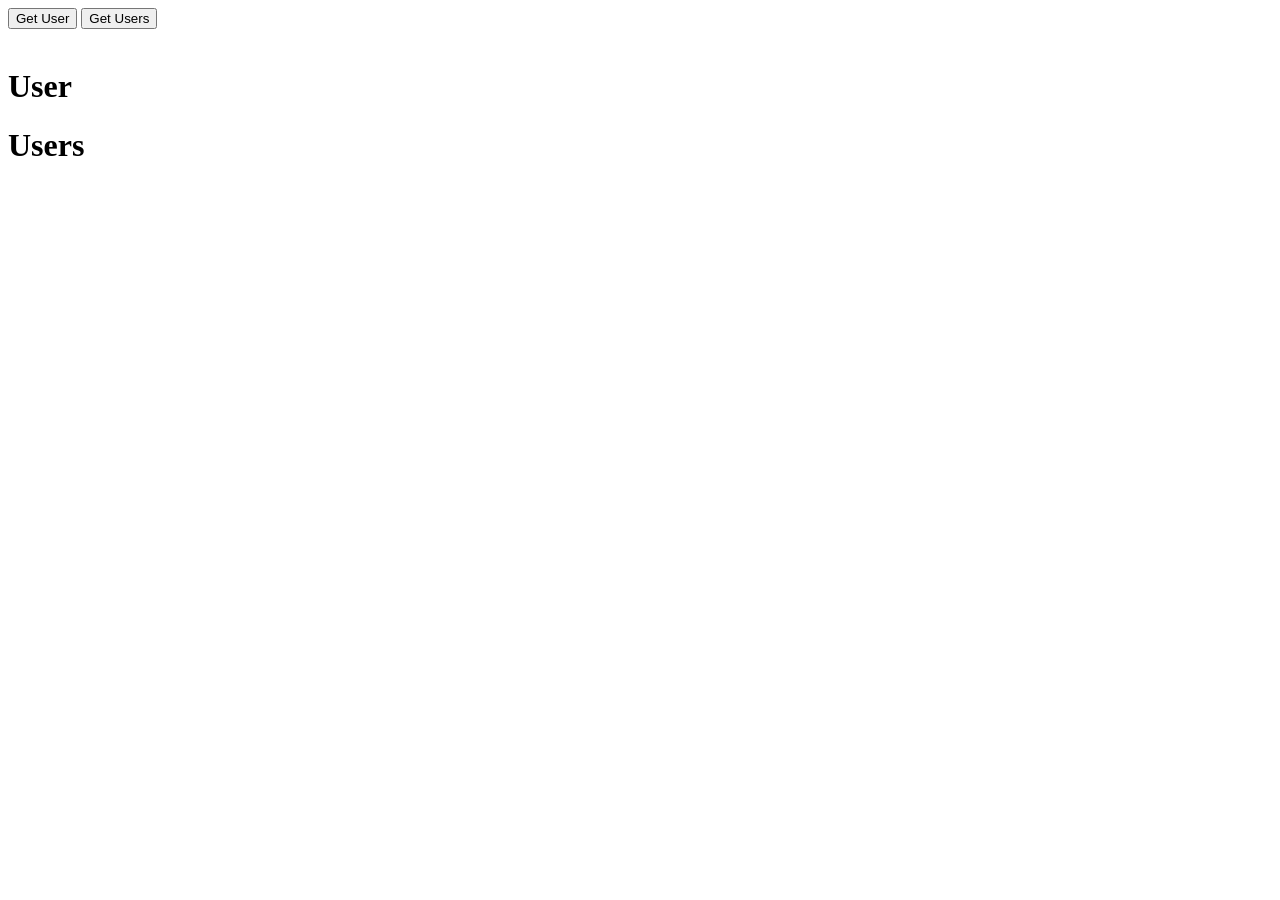
<file: AJAXCRASH/index.html>
<!DOCTYPE html>
<html lang="en">
<head>
    <meta charset="UTF-8">
    <meta name="viewport" content="width=device-width, initial-scale=1.0">
    <title>Aja 2</title> 
       
</head>
<body>
   <button id="button1">Get User</button>
   <button id="button2">Get Users</button>
   <br><br>
   <h1>User</h1>
   <div id="user"></div>
   <h1>Users</h1>
   <div id="users"></div>

   <script>
    document.getElementById('button1').addEventListener('click',
        loadUser);

        function loadUser() {
            var xhr = new XMLHttpRequest();
            xhr.open('GET', 'users.json', true);

            xhr.onload = function () {
                if(this.status == 200){
                    var user = JSON.parse(this.responseText);

                    var output = '';

                    for(var i in user){
                        output += '<ul>' +
                            '<li>ID: '+user[i].id+'</li>' +
                            '<li>Name: '+user[i].name+'</li>' +
                            '<li>Email: '+user[i].email+'</li>' +
                            '</ul>';
                    }

                    document.getElementById('users').innerHTML = output;
                }
            }

            xhr.send();
        }
    
   </script>
</body> 
</html>
</file>
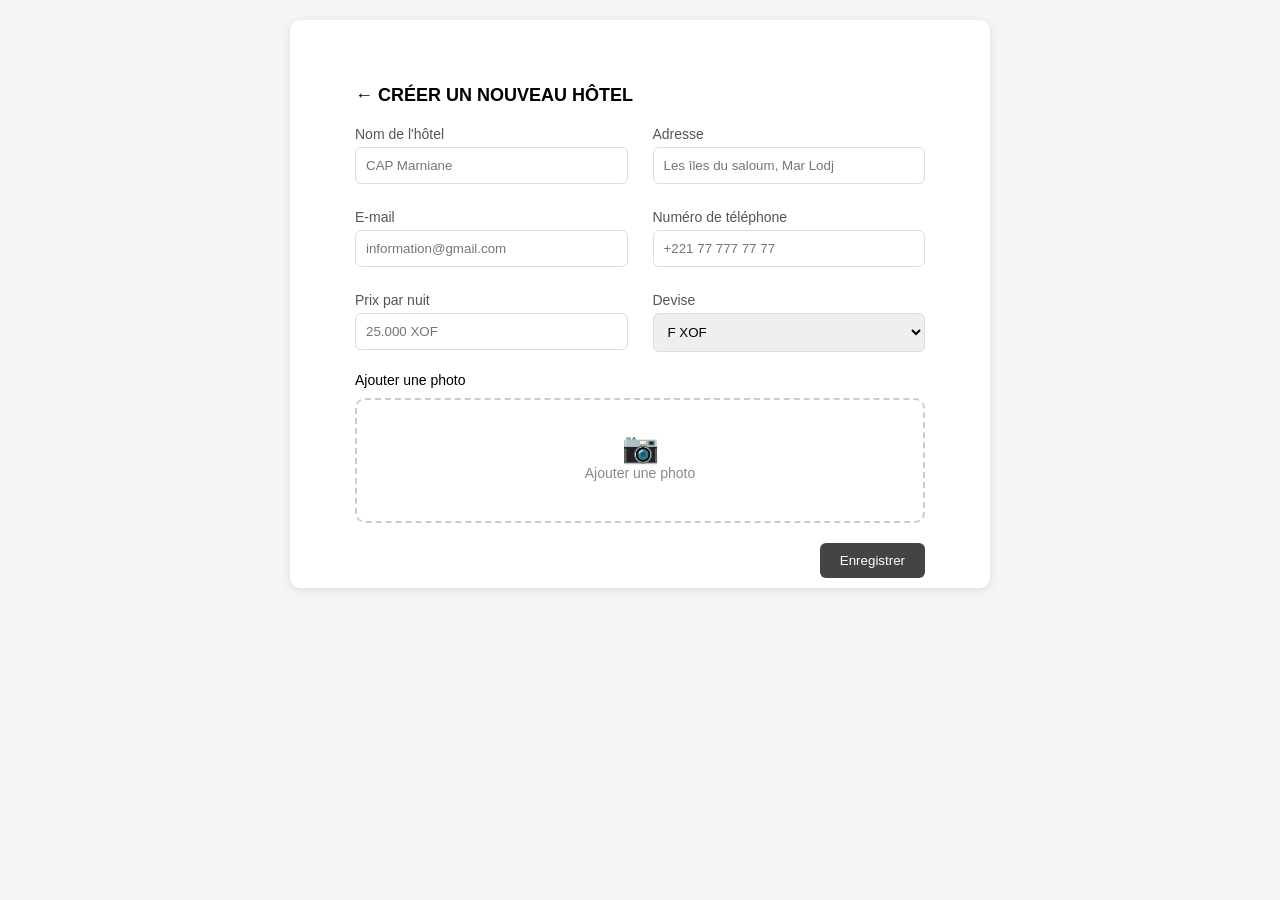
<file: pagehotel/hotel.html>
<!DOCTYPE html>
<html lang="en">
<head>
    <meta charset="UTF-8">
    <meta name="viewport" content="width=device-width, initial-scale=1.0">
    <title>formulaire hotel</title>
    <link rel="stylesheet" href="hotel.css">
</head>
<body>
    <div class="container">
        <div class="card">
            <h2>← CRÉER UN NOUVEAU HÔTEL</h2>

            <form>
                <div class="form-grid">

                    <div class="form-group">
                        <label>Nom de l'hôtel</label>
                        <input type="text" placeholder="CAP Marniane">
                    </div>

                    <div class="form-group">
                        <label>Adresse</label>
                        <input type="text" placeholder="Les îles du saloum, Mar Lodj">
                    </div>

                    <div class="form-group">
                        <label>E-mail</label>
                        <input type="email" placeholder="information@gmail.com">
                    </div>

                    <div class="form-group">
                        <label>Numéro de téléphone</label>
                        <input type="text" placeholder="+221 77 777 77 77">
                    </div>

                    <div class="form-group">
                        <label>Prix par nuit</label>
                        <input type="text" placeholder="25.000 XOF">
                    </div>

                    <div class="form-group">
                        <label>Devise</label>
                        <select>
                            <option>F XOF</option>
                            <option>EUR</option>
                            <option>USD</option>
                        </select>
                    </div>

                </div>

                <div class="telecharger">
                    <p>Ajouter une photo</p>
                    <div class="telecharger-box">
                        <span>📷</span>
                        <p>Ajouter une photo</p>
                    </div>
                </div>

                <button type="submit">Enregistrer</button>

            </form>
        </div>
    </div>
</body>
</html>
</file>
<file: pagehotel/hotel.css>
* {
margin: 0;
padding: 0;
box-sizing: border-box;
font-family: Arial, sans-serif;
}

body {
background: #f5f5f5;
display: flex;
justify-content: center;
padding: 20px;
}

.container {
width: 100%;
max-width: 700px;
}

.card {
background: #fff;
padding: 65px;
border-radius: 10px;
box-shadow: 0 2px 10px rgba(0,0,0,0.1);
}

.card h2 {
margin-bottom: 20px;
font-size: 18px;
}

.form-grid {
display: grid;
grid-template-columns: 1fr 1fr;
gap: 25px;
}

.form-group {
display: flex;
flex-direction: column;
}

.form-group label {
font-size: 14px;
margin-bottom: 5px;
color: #555;
}

.form-group input,
.form-group select {
padding: 10px;
border: 1px solid #ddd;
border-radius: 6px;
outline: none;
}

.form-group input:focus,
.form-group select:focus {
border-color: #999;
}

.telecharger {
margin-top: 20px;
}

.telecharger p {
margin-bottom: 10px;
font-size: 14px;
}

.telecharger-box {
border: 2px dashed #ccc;
border-radius: 10px;
padding: 30px;
text-align: center;
color: #888;
cursor: pointer;
}

.telecharger-box span {
font-size: 30px;
}

button {
margin-top: 20px;
float: right;
padding: 10px 20px;
border: none;
background: #444;
color: #fff;
border-radius: 6px;
cursor: pointer;
}

button:hover {
background: #222;
}

/* Responsive */
@media (max-width: 600px) {
.form-grid {
grid-template-columns: 1fr;
}

button {
width: 100%;
}
}
</file>
